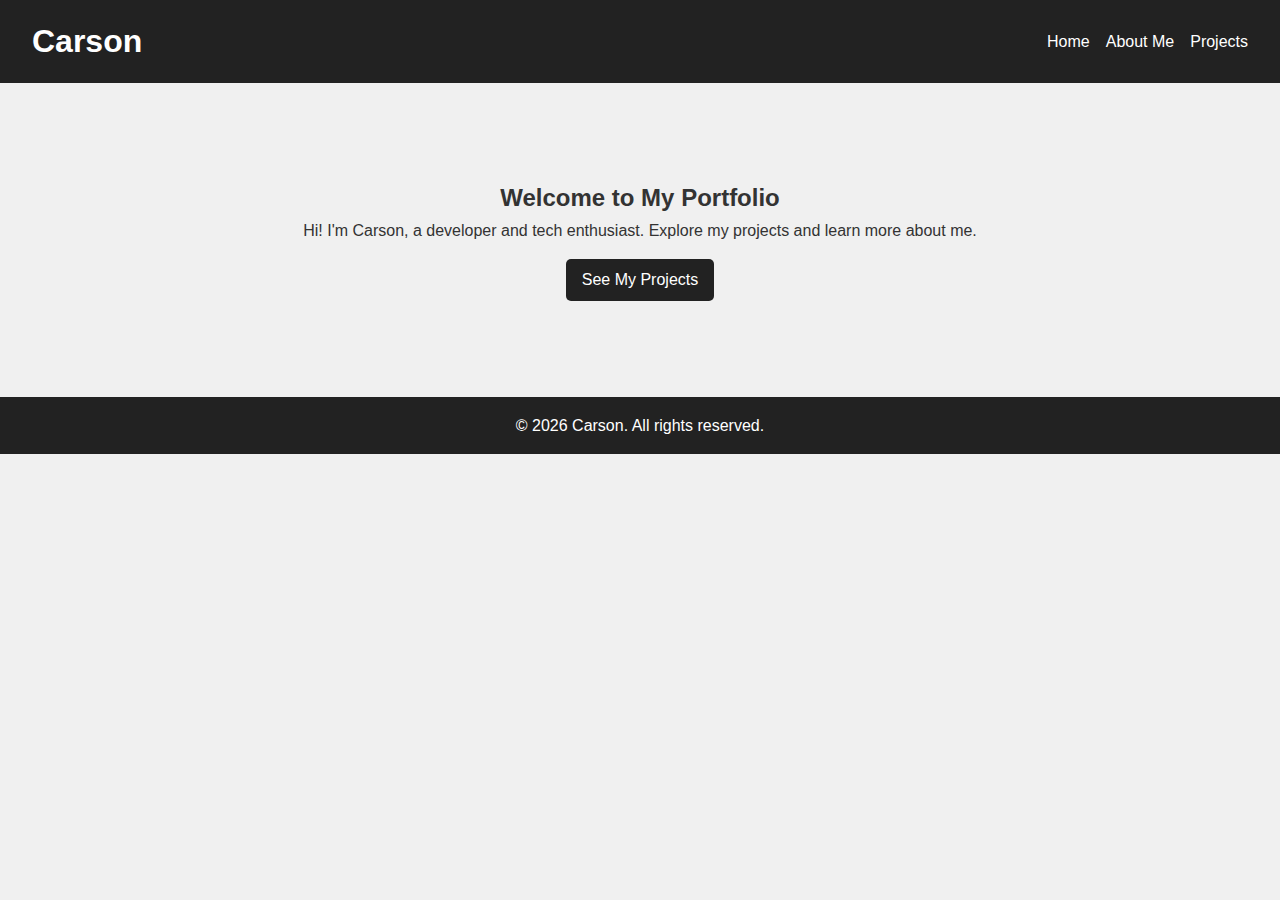
<file: index.html>
<!DOCTYPE html>
<html lang="en">
<head>
  <meta charset="UTF-8">
  <meta name="viewport" content="width=device-width, initial-scale=1.0">
  <title>Carson's Portfolio</title>
  <link rel="stylesheet" href="style.css">
</head>
<body>
  <header>
    <nav>
      <h1>Carson</h1>
      <ul>
        <li><a href="index.html">Home</a></li>
        <li><a href="about.html">About Me</a></li>
        <li><a href="projects.html">Projects</a></li>
      </ul>
    </nav>
  </header>

  <main>
    <section class="hero">
      <h2>Welcome to My Portfolio</h2>
      <p>Hi! I'm Carson, a developer and tech enthusiast. Explore my projects and learn more about me.</p>
      <a href="projects.html" class="btn">See My Projects</a>
    </section>
  </main>

  <footer>
    <p>&copy; 2026 Carson. All rights reserved.</p>
  </footer>
</body>
</html>
</file>
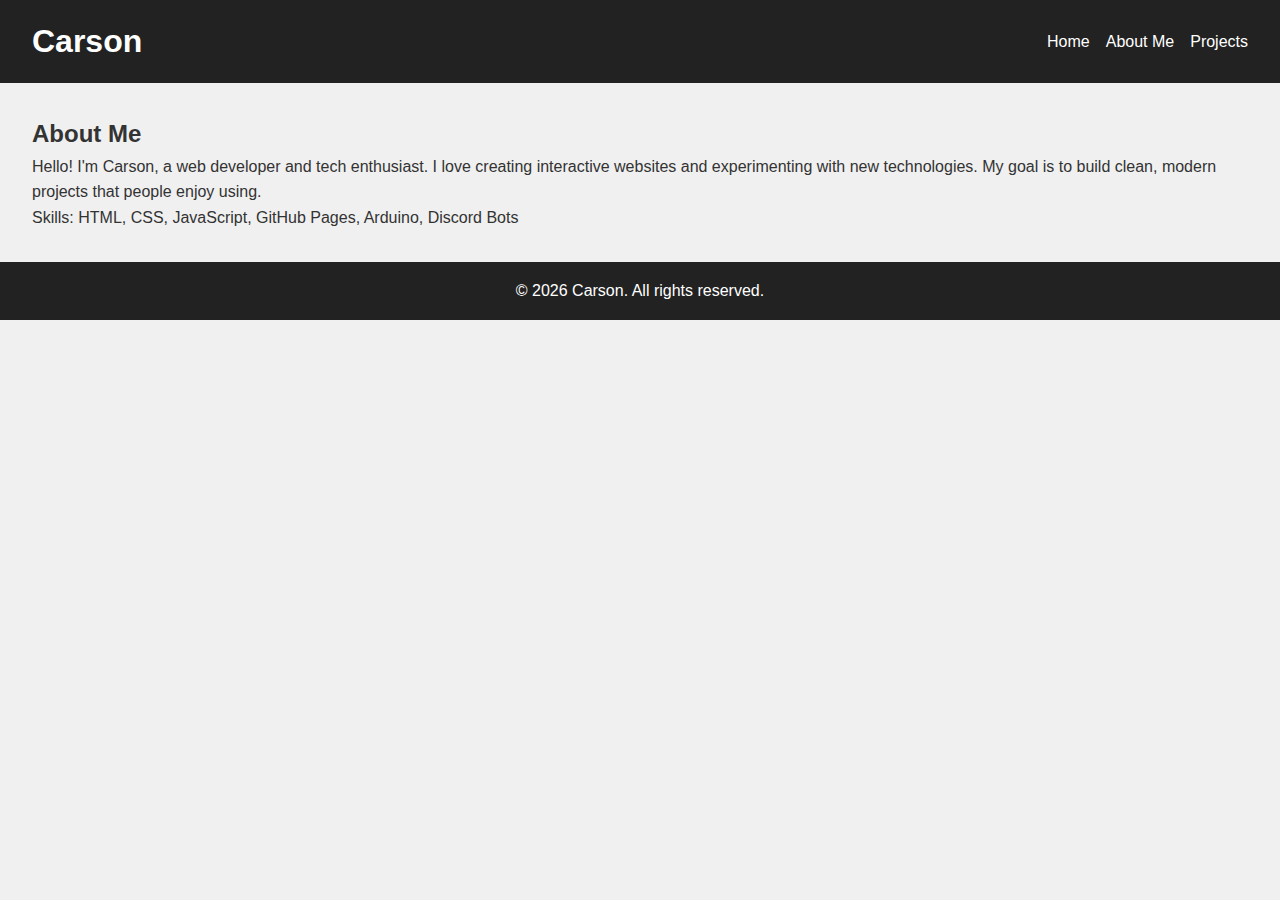
<file: about.html>
<!DOCTYPE html>
<html lang="en">
<head>
  <meta charset="UTF-8">
  <meta name="viewport" content="width=device-width, initial-scale=1.0">
  <title>About Me - Carson</title>
  <link rel="stylesheet" href="style.css">
</head>
<body>
  <header>
    <nav>
      <h1>Carson</h1>
      <ul>
        <li><a href="index.html">Home</a></li>
        <li><a href="about.html">About Me</a></li>
        <li><a href="projects.html">Projects</a></li>
      </ul>
    </nav>
  </header>

  <main>
    <section class="about">
      <h2>About Me</h2>
      <p>Hello! I'm Carson, a web developer and tech enthusiast. I love creating interactive websites and experimenting with new technologies. My goal is to build clean, modern projects that people enjoy using.</p>
      <p>Skills: HTML, CSS, JavaScript, GitHub Pages, Arduino, Discord Bots</p>
    </section>
  </main>

  <footer>
    <p>&copy; 2026 Carson. All rights reserved.</p>
  </footer>
</body>
</html>
</file>
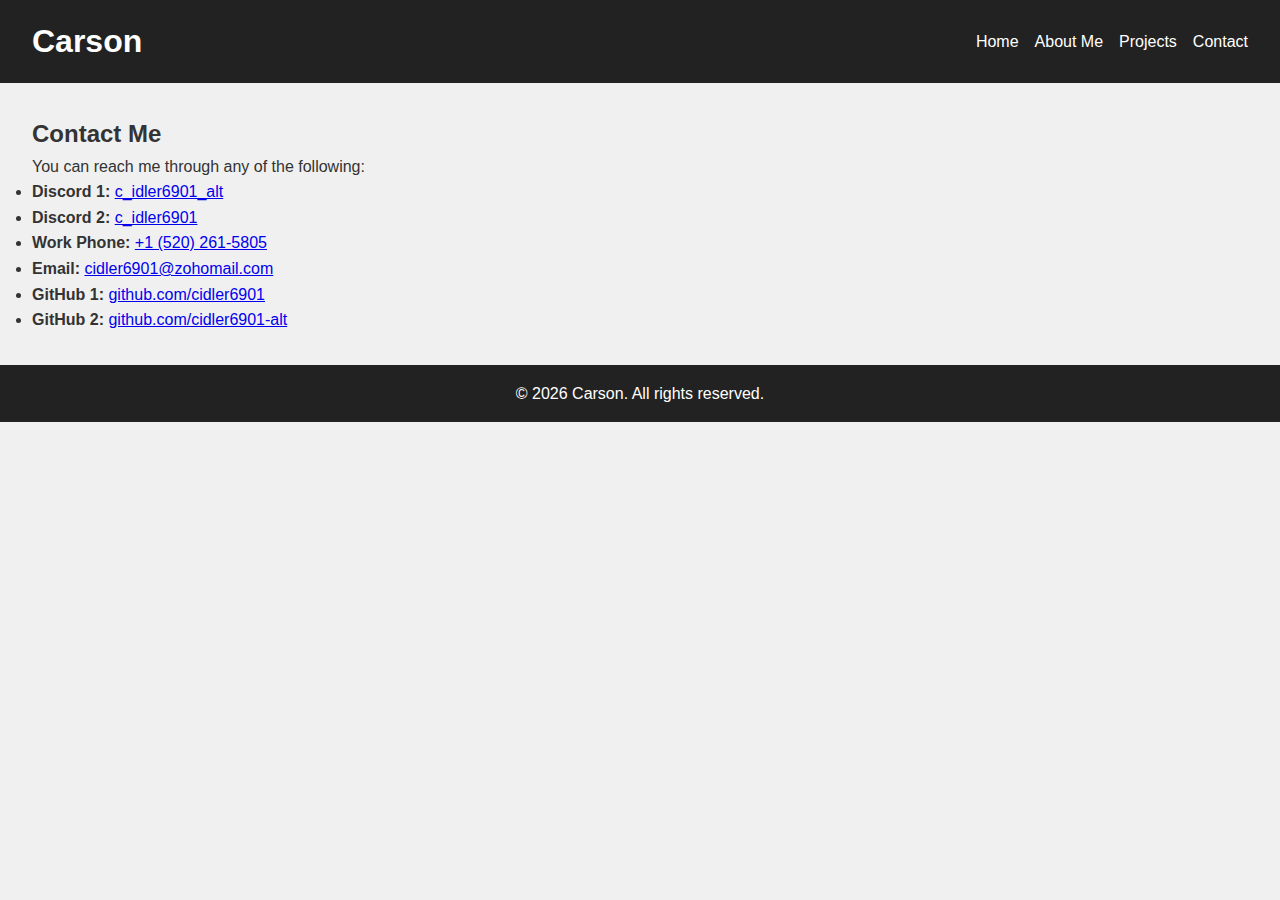
<file: contact.html>
<!DOCTYPE html>
<html lang="en">
<head>
  <meta charset="UTF-8">
  <meta name="viewport" content="width=device-width, initial-scale=1.0">
  <title>Contact - Carson</title>
  <link rel="stylesheet" href="style.css">
</head>
<body>
  <header>
    <nav>
      <h1>Carson</h1>
      <ul>
        <li><a href="index.html">Home</a></li>
        <li><a href="about.html">About Me</a></li>
        <li><a href="projects.html">Projects</a></li>
        <li><a href="contact.html">Contact</a></li>
      </ul>
    </nav>
  </header>

  <main>
    <section class="contact">
      <h2>Contact Me</h2>
      <p>You can reach me through any of the following:</p>
      
      <ul class="contact-list">
        <li><strong>Discord 1:</strong> <a href="https://discord.com/users/1459409676461674558" target="_blank">c_idler6901_alt</a></li>
        <li><strong>Discord 2:</strong> <a href="https://discord.com/users/1447281837452820560" target="_blank">c_idler6901</a></li>
        <li><strong>Work Phone:</strong> <a href="tel:+15202615805">+1 (520) 261-5805</a></li>
        <li><strong>Email:</strong> <a href="mailto:cidler6901@zohomail.com">cidler6901@zohomail.com</a></li>
        <li><strong>GitHub 1:</strong> <a href="https://github.com/cidler6901" target="_blank">github.com/cidler6901</a></li>
        <li><strong>GitHub 2:</strong> <a href="https://github.com/cidler6901-alt" target="_blank">github.com/cidler6901-alt</a></li>
      </ul>
    </section>
  </main>

  <footer>
    <p>&copy; 2026 Carson. All rights reserved.</p>
  </footer>
</body>
</html>
</file>
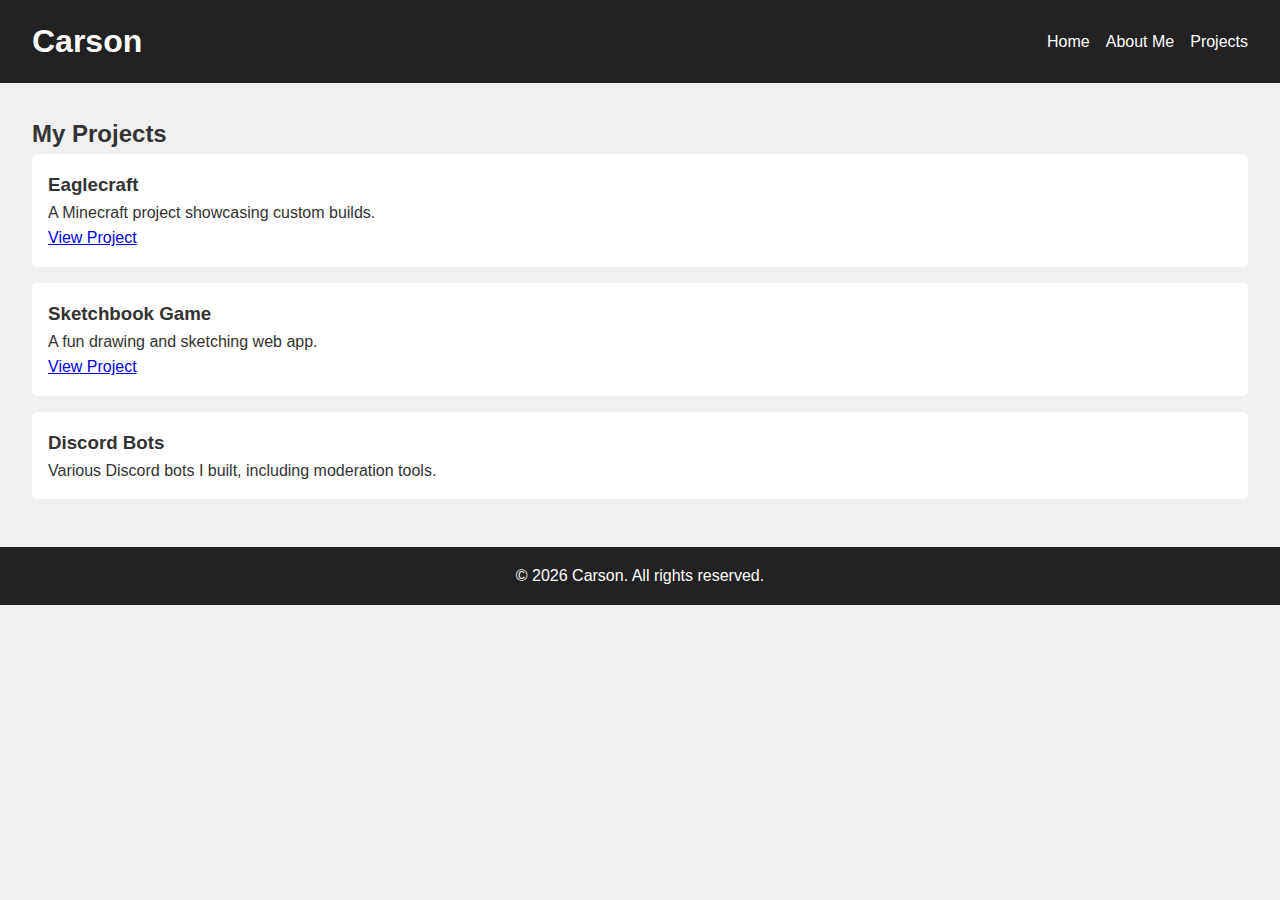
<file: Projects.html>
<!DOCTYPE html>
<html lang="en">
<head>
  <meta charset="UTF-8">
  <meta name="viewport" content="width=device-width, initial-scale=1.0">
  <title>Projects - Carson</title>
  <link rel="stylesheet" href="style.css">
</head>
<body>
  <header>
    <nav>
      <h1>Carson</h1>
      <ul>
        <li><a href="index.html">Home</a></li>
        <li><a href="about.html">About Me</a></li>
        <li><a href="projects.html">Projects</a></li>
      </ul>
    </nav>
  </header>

  <main>
    <section class="projects">
      <h2>My Projects</h2>
      <ul class="project-list">
        <li>
          <h3>Eaglecraft</h3>
          <p>A Minecraft project showcasing custom builds.</p>
          <a href="https://ubg6.neocities.org/games/Eaglecraft" target="_blank">View Project</a>
        </li>
        <li>
          <h3>Sketchbook Game</h3>
          <p>A fun drawing and sketching web app.</p>
          <a href="https://jblaha.art/sketchbook/0.4/" target="_blank">View Project</a>
        </li>
        <li>
          <h3>Discord Bots</h3>
          <p>Various Discord bots I built, including moderation tools.</p>
        </li>
        <!-- Add more projects here -->
      </ul>
    </section>
  </main>

  <footer>
    <p>&copy; 2026 Carson. All rights reserved.</p>
  </footer>
</body>
</html>
</file>
<file: style.css>
/* Reset & basics */
* {
  box-sizing: border-box;
  margin: 0;
  padding: 0;
}

body {
  font-family: Arial, sans-serif;
  line-height: 1.6;
  background-color: #f0f0f0;
  color: #333;
}

header {
  background-color: #222;
  color: #fff;
  padding: 1rem 2rem;
}

header nav {
  display: flex;
  justify-content: space-between;
  align-items: center;
}

header nav ul {
  display: flex;
  list-style: none;
  gap: 1rem;
}

header nav ul li a {
  color: #fff;
  text-decoration: none;
}

header nav ul li a:hover {
  text-decoration: underline;
}

.hero {
  text-align: center;
  padding: 4rem 2rem;
}

.btn {
  display: inline-block;
  margin-top: 1rem;
  padding: 0.5rem 1rem;
  background-color: #222;
  color: #fff;
  text-decoration: none;
  border-radius: 5px;
}

.btn:hover {
  background-color: #555;
}

main {
  padding: 2rem;
}

.projects .project-list {
  list-style: none;
  padding: 0;
}

.projects .project-list li {
  background: #fff;
  padding: 1rem;
  margin-bottom: 1rem;
  border-radius: 5px;
}

footer {
  text-align: center;
  padding: 1rem;
  background-color: #222;
  color: #fff;
}
</file>
